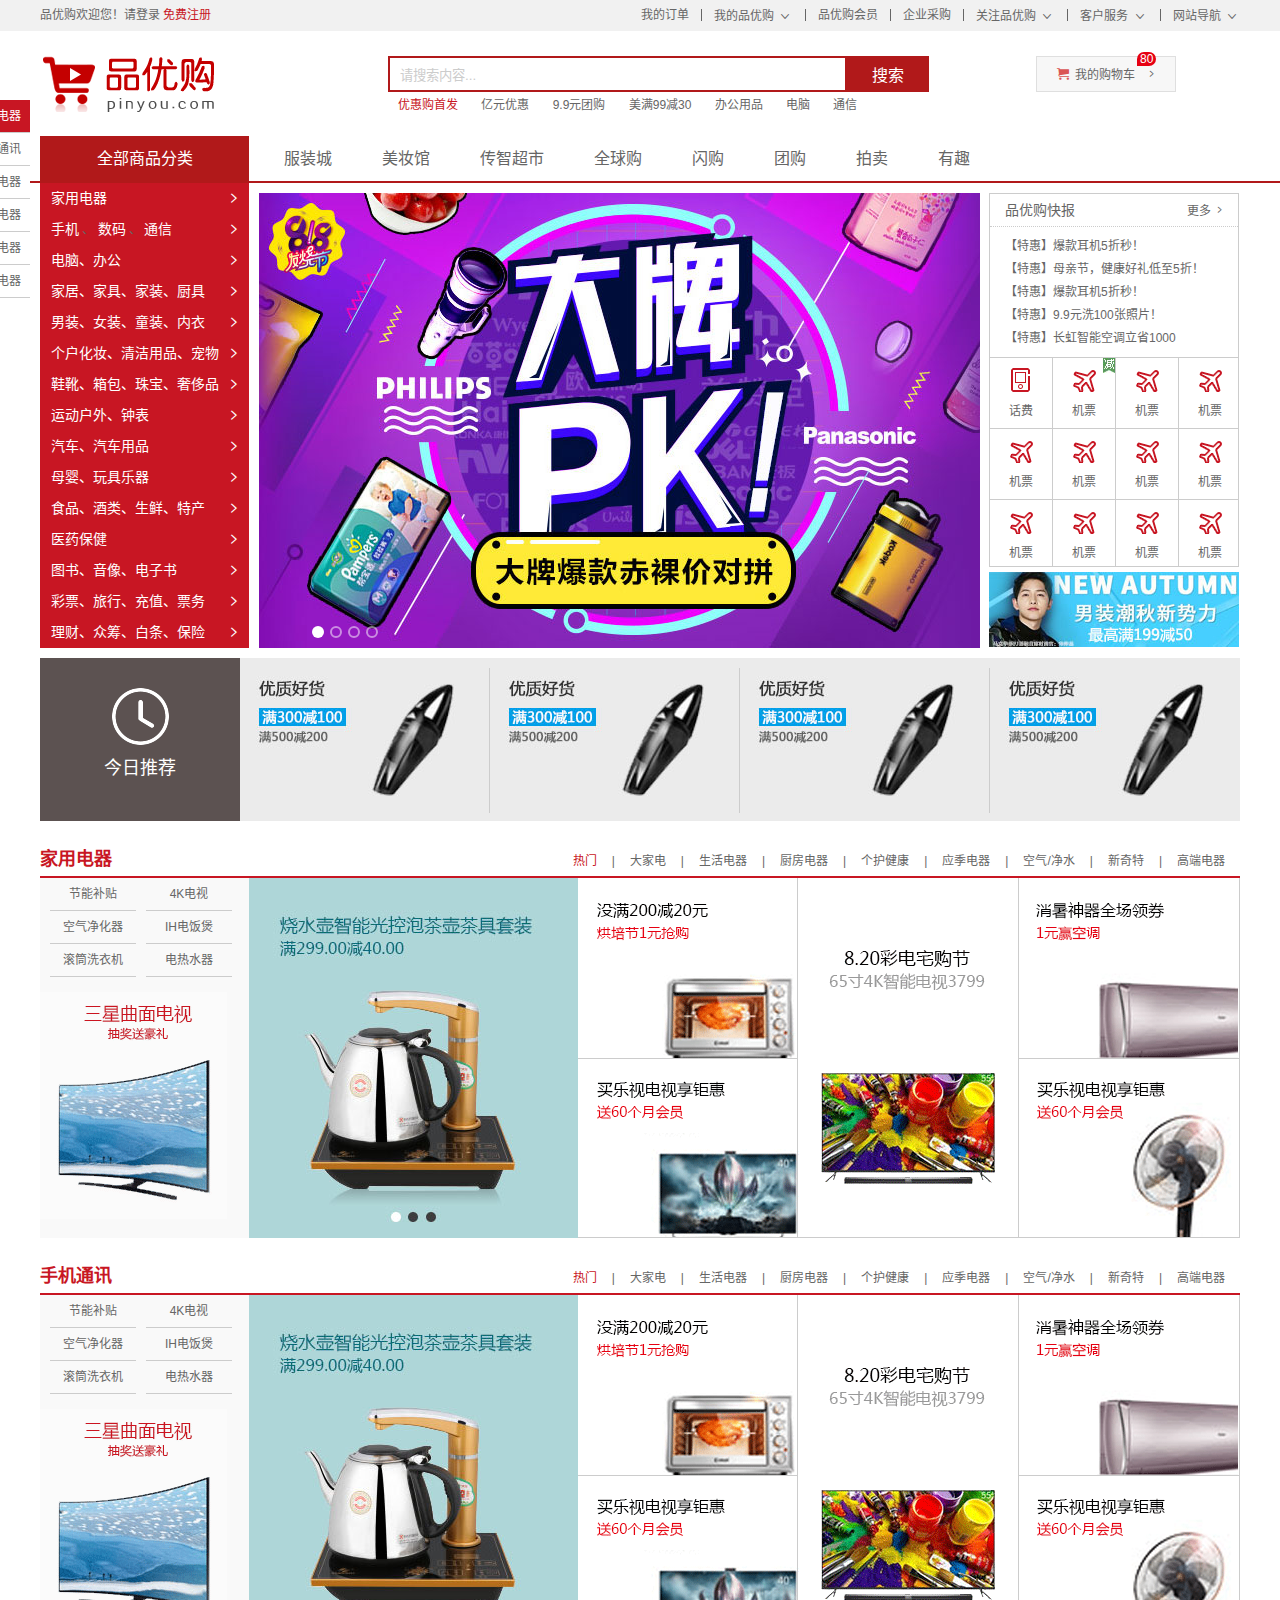
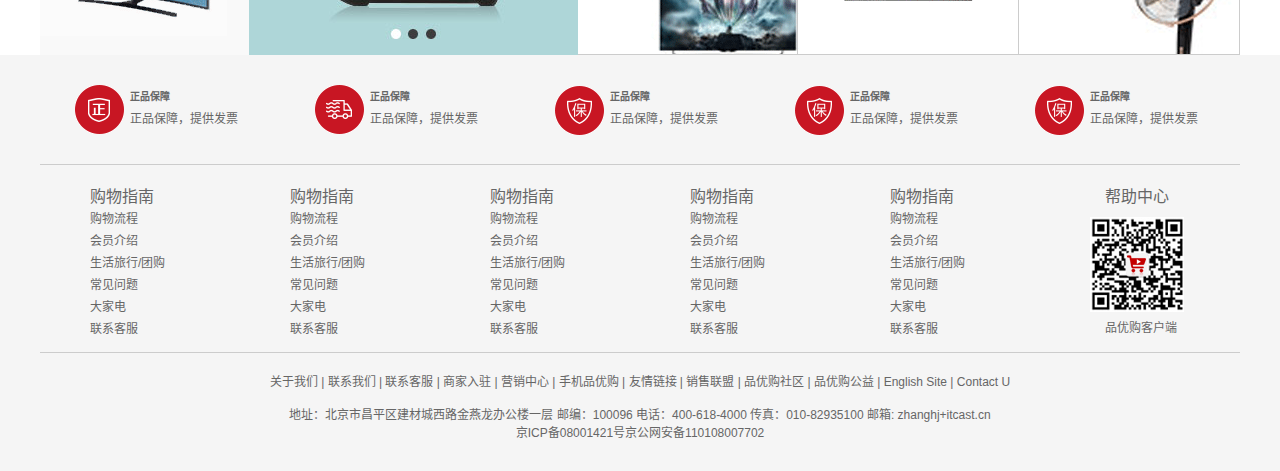
<file: index.html>
<!DOCTYPE html>
<html lang="zh-CN">

<head>
    <meta charset="UTF-8">
    <meta name="viewport" content="width=device-width, initial-scale=1.0">
    <meta http-equiv="X-UA-Compatible" content="ie=edge">

    <title>品优购-综合网购首选-正品低价、品质保障、配送及时、轻松购物！</title>
    <meta name="description" content="品优购JD.COM-专业的综合网上购物商城,销售家电、数码通讯、电脑、家居百货、服装服饰、母婴、图书、食品等数万个品牌优质商品.便捷、诚信的服务，为您提供愉悦的网上购物体验!" />
    <meta name="Keywords" content="网上购物,网上商城,手机,笔记本,电脑,MP3,CD,VCD,DV,相机,数码,配件,手表,存储卡,品优购" />
    <!-- 引入facicon.ico网页图标 -->
    <link rel="shortcut icon" href="favicon.ico" type="image/x-icon" />
    <!-- 引入css 初始化的css 文件 -->
    <link rel="stylesheet" href="css/base.css">
    <!-- 引入公共样式的css 文件 -->
    <link rel="stylesheet" href="css/common.css">
    <!-- 引入 首页的css文件 -->
    <link rel="stylesheet" href="css/index.css">
    <!-- 这个animate.js 必须写到 index.js的上面引入 -->
    <script src="js/animate.js"></script>
    <!-- 引入我们首页的js文件 -->
    <script src="js/index.js"></script>
</head>

<body>
    <!-- 顶部快捷导航start -->
    <div class="shortcut">
        <div class="w">
            <div class="fl">
                <ul>
                    <li>品优购欢迎您！ </li>
                    <li>
                        <a href="register.html">请登录</a>
                        <a href="register.html" class="style-red">免费注册</a>
                    </li>
                </ul>
            </div>
            <div class="fr">
                <ul>
                    <li><a href="#">我的订单</a></li>
                    <li class="spacer"></li>
                    <li>
                        <a href="#">我的品优购</a>
                        <i class="icomoon"></i>
                    </li>
                    <li class="spacer"></li>
                    <li><a href="#">品优购会员</a></li>
                    <li class="spacer"></li>
                    <li><a href="#">企业采购</a></li>
                    <li class="spacer"></li>
                    <li><a href="#">关注品优购</a> <i class="icomoon"></i></li>
                    <li class="spacer"></li>
                    <li><a href="#">客户服务</a> <i class="icomoon"></i></li>
                    <li class="spacer"></li>
                    <li><a href="#">网站导航</a> <i class="icomoon"></i></li>
                </ul>
            </div>
        </div>
    </div>
    <!-- 顶部快捷导航end  -->
    <!-- header制作 -->
    <div class="header w">
        <!-- logo -->
        <div class="logo">
            <h1>
                <a href="index.html" title="品优购">品优购</a>
            </h1>
        </div>
        <!-- search -->
        <div class="search">
            <input type="text" class="text" value="请搜索内容...">
            <button class="btn">搜索</button>
        </div>
        <!-- hotwrods -->
        <div class="hotwrods">
            <a href="#" class="style-red">优惠购首发</a>
            <a href="#">亿元优惠</a>
            <a href="#">9.9元团购</a>
            <a href="#">美满99减30</a>
            <a href="#">办公用品</a>
            <a href="#">电脑</a>
            <a href="#">通信</a>
        </div>
        <div class="shopcar">
            <i class="car"> </i>我的购物车 <i class="arrow">  </i>
            <i class="count">80</i>
        </div>
    </div>
    <!-- header 结束 -->
    <!-- nav start -->
    <div class="nav">
        <div class="w">
            <div class="dropdown fl">
                <div class="dt"> 全部商品分类 </div>
                <div class="dd">
                    <ul>
                        <li class="menu_item"><a href="#">家用电器</a> <i>  </i> </li>
                        <li class="menu_item">
                            <a href="list.html">手机</a> 、
                            <a href="#">数码</a> 、
                            <a href="#">通信</a>
                            <i>  </i>
                        </li>
                        <li class="menu_item"><a href="list.html">电脑、办公</a> <i>  </i> </li>
                        <li class="menu_item"><a href="list.html">家居、家具、家装、厨具</a> <i>  </i> </li>
                        <li class="menu_item"><a href="list.html">男装、女装、童装、内衣</a> <i>  </i> </li>
                        <li class="menu_item"><a href="list.html">个户化妆、清洁用品、宠物</a> <i>  </i> </li>
                        <li class="menu_item"><a href="list.html">鞋靴、箱包、珠宝、奢侈品</a> <i>  </i> </li>
                        <li class="menu_item"><a href="list.html">运动户外、钟表</a> <i>  </i> </li>
                        <li class="menu_item"><a href="list.html">汽车、汽车用品</a> <i>  </i> </li>
                        <li class="menu_item"><a href="list.html">母婴、玩具乐器</a> <i>  </i> </li>
                        <li class="menu_item"><a href="list.html">食品、酒类、生鲜、特产</a> <i>  </i> </li>
                        <li class="menu_item"><a href="list.html">医药保健</a> <i>  </i> </li>
                        <li class="menu_item"><a href="list.html">图书、音像、电子书</a> <i> </i> </li>
                        <li class="menu_item"><a href="list.html">彩票、旅行、充值、票务</a> <i> </i> </li>
                        <li class="menu_item"><a href="list.html">理财、众筹、白条、保险</a> <i>  </i> </li>
                    </ul>
                </div>
            </div>
            <!-- 右侧导航 -->
            <div class="navitems fl">
                <ul>
                    <li><a href="#">服装城</a></li>
                    <li><a href="#">美妆馆</a></li>
                    <li><a href="#">传智超市</a></li>
                    <li><a href="#">全球购</a></li>
                    <li><a href="#">闪购</a></li>
                    <li><a href="#">团购</a></li>
                    <li><a href="#">拍卖</a></li>
                    <li><a href="#">有趣</a></li>
                </ul>
            </div>
        </div>
    </div>
    <!-- nav end  -->
    <!-- main 模块 -->
    <div class="w">
        <div class="main">
            <div class="focus fl">
                <!-- 左侧按钮 -->
                <a href="javascript:;" class="arrow-l">
                    &lt;
                 </a>
                <!-- 右侧按钮 -->
                <a href="javascript:;" class="arrow-r">  </a>
                <!-- 核心的滚动区域 -->
                <ul>
                    <li>
                        <a href="#"><img src="upload/focus.jpg" alt=""></a>
                    </li>
                    <li>
                        <a href="#"><img src="upload/focus1.jpg" alt=""></a>
                    </li>
                    <li>
                        <a href="#"><img src="upload/focus2.jpg" alt=""></a>
                    </li>
                    <li>
                        <a href="#"><img src="upload/focus3.jpg" alt=""></a>
                    </li>
                </ul>
                <!-- 小圆圈 -->
                <ol class="circle">

                </ol>
            </div>
            <div class="newsflash fr">
                <div class="news">
                    <div class="news-hd">
                        品优购快报
                        <a href="#">更多</a>
                    </div>
                    <div class="news-bd">
                        <ul>
                            <li><a href="#">【特惠】爆款耳机5折秒！</a></li>
                            <li><a href="#">【特惠】母亲节，健康好礼低至5折！</a></li>
                            <li><a href="#">【特惠】爆款耳机5折秒！</a></li>
                            <li><a href="#">【特惠】9.9元洗100张照片！</a></li>
                            <li><a href="#">【特惠】长虹智能空调立省1000</a></li>
                        </ul>
                    </div>
                </div>
                <div class="lifeservice">
                    <ul>
                        <li>
                            <a href="#">
                                <i class="service_ico service_ico_huafei"></i>
                                <p>话费</p>
                            </a>
                        </li>
                        <li>
                            <a href="#">
                                <i class="service_ico service_ico_feiji"></i>
                                <p>机票</p>
                            </a>
                            <span class="hot"></span>
                        </li>
                        <li>
                            <a href="#">
                                <i class="service_ico service_ico_feiji"></i>
                                <p>机票</p>
                            </a>
                        </li>
                        <li>
                            <a href="#">
                                <i class="service_ico service_ico_feiji"></i>
                                <p>机票</p>
                            </a>
                        </li>
                        <li>
                            <a href="#">
                                <i class="service_ico service_ico_feiji"></i>
                                <p>机票</p>
                            </a>
                        </li>
                        <li>
                            <a href="#">
                                <i class="service_ico service_ico_feiji"></i>
                                <p>机票</p>
                            </a>
                        </li>
                        <li>
                            <a href="#">
                                <i class="service_ico service_ico_feiji"></i>
                                <p>机票</p>
                            </a>
                        </li>
                        <li>
                            <a href="#">
                                <i class="service_ico service_ico_feiji"></i>
                                <p>机票</p>
                            </a>
                        </li>
                        <li>
                            <a href="#">
                                <i class="service_ico service_ico_feiji"></i>
                                <p>机票</p>
                            </a>
                        </li>
                        <li>
                            <a href="#">
                                <i class="service_ico service_ico_feiji"></i>
                                <p>机票</p>
                            </a>
                        </li>
                        <li>
                            <a href="#">
                                <i class="service_ico service_ico_feiji"></i>
                                <p>机票</p>
                            </a>
                        </li>
                        <li>
                            <a href="#">
                                <i class="service_ico service_ico_feiji"></i>
                                <p>机票</p>
                            </a>
                        </li>
                    </ul>
                </div>
                <div class="bargain">
                    <img src="upload/bargain.jpg" alt="">
                </div>
            </div>
        </div>
    </div>

    <!-- 推荐服务模块 start -->
    <div class="recommend w">
        <div class="recom-hd fl">
            <img src="img/clock.png" alt="">
            <h3>今日推荐</h3>
        </div>
        <div class="recom-bd fl">
            <ul>
                <li>
                    <a href="#">
                        <img src="upload/pic.jpg" alt="">
                    </a>
                </li>
                <li>
                    <a href="#">
                        <img src="upload/pic.jpg" alt="">
                    </a>
                </li>
                <li>
                    <a href="#">
                        <img src="upload/pic.jpg" alt="">
                    </a>
                </li>
                <li class="last">
                    <a href="#">
                        <img src="upload/pic.jpg" alt="">
                    </a>
                </li>

            </ul>
        </div>
    </div>
    <!-- 推荐服务模块 end -->

    <!-- 楼层区 start -->
    <div class="floor">
        <div class="jiadian w">
            <div class="box-hd">
                <h3>家用电器</h3>
                <div class="tab-list">
                    <ul>
                        <li><a href="#" class="style-red">热门</a>|</li>
                        <li><a href="#">大家电</a>|</li>
                        <li><a href="#">生活电器</a>|</li>
                        <li><a href="#">厨房电器</a>|</li>
                        <li><a href="#">个护健康</a>|</li>
                        <li><a href="#">应季电器</a>|</li>
                        <li><a href="#">空气/净水</a>|</li>
                        <li><a href="#">新奇特</a>|</li>
                        <li><a href="#">高端电器</a></li>
                    </ul>
                </div>
            </div>
            <div class="box-bd">
                <ul class="tab-con">
                    <li class="w209">
                        <ul class="tab-con-list">
                            <li>
                                <a href="#">节能补贴</a>
                            </li>
                            <li>
                                <a href="#">4K电视</a>
                            </li>
                            <li>
                                <a href="#">空气净化器</a>
                            </li>
                            <li>
                                <a href="#">IH电饭煲</a>
                            </li>
                            <li>
                                <a href="#">滚筒洗衣机</a>
                            </li>
                            <li>
                                <a href="#">电热水器</a>
                            </li>
                        </ul>
                        <img src="upload/floor-1-1.png" alt="">
                    </li>
                    <li class="w329">
                        <img src="upload/pic1.jpg" alt="">
                    </li>
                    <li class="w219">
                        <div class="tab-con-item">
                            <a href="#">
                                <img src="upload/floor-1-2.png" alt="">
                            </a>
                        </div>
                        <div class="tab-con-item">
                            <a href="#">
                                <img src="upload/floor-1-3.png" alt="">
                            </a>
                        </div>
                    </li>
                    <li class="w220">
                        <div class="tab-con-item">
                            <a href="#">
                                <img src="upload/floor-1-4.png" alt="">
                            </a>
                        </div>
                    </li>
                    <li class="w220">
                        <div class="tab-con-item">
                            <a href="#">
                                <img src="upload/floor-1-5.png" alt="">
                            </a>
                        </div>
                        <div class="tab-con-item">
                            <a href="#">
                                <img src="upload/floor-1-6.png" alt="">
                            </a>
                        </div>
                    </li>
                </ul>
                <!-- <ul class="tab-con">
					<li>1</li>
					<li>2</li>
					<li>3</li>
					<li>4</li>
					<li>5</li>
				</ul> -->
            </div>
        </div>
        <div class="shouji w">
            <div class="box-hd">
                <h3>手机通讯</h3>
                <div class="tab-list">
                    <ul>
                        <li><a href="#" class="style-red">热门</a>|</li>
                        <li><a href="#">大家电</a>|</li>
                        <li><a href="#">生活电器</a>|</li>
                        <li><a href="#">厨房电器</a>|</li>
                        <li><a href="#">个护健康</a>|</li>
                        <li><a href="#">应季电器</a>|</li>
                        <li><a href="#">空气/净水</a>|</li>
                        <li><a href="#">新奇特</a>|</li>
                        <li><a href="#">高端电器</a></li>
                    </ul>
                </div>
            </div>
            <div class="box-bd">
                <ul class="tab-con">
                    <li class="w209">
                        <ul class="tab-con-list">
                            <li>
                                <a href="#">节能补贴</a>
                            </li>
                            <li>
                                <a href="#">4K电视</a>
                            </li>
                            <li>
                                <a href="#">空气净化器</a>
                            </li>
                            <li>
                                <a href="#">IH电饭煲</a>
                            </li>
                            <li>
                                <a href="#">滚筒洗衣机</a>
                            </li>
                            <li>
                                <a href="#">电热水器</a>
                            </li>
                        </ul>
                        <img src="upload/floor-1-1.png" alt="">
                    </li>
                    <li class="w329">
                        <img src="upload/pic1.jpg" alt="">
                    </li>
                    <li class="w219">
                        <div class="tab-con-item">
                            <a href="#">
                                <img src="upload/floor-1-2.png" alt="">
                            </a>
                        </div>
                        <div class="tab-con-item">
                            <a href="#">
                                <img src="upload/floor-1-3.png" alt="">
                            </a>
                        </div>
                    </li>
                    <li class="w220">
                        <div class="tab-con-item">
                            <a href="#">
                                <img src="upload/floor-1-4.png" alt="">
                            </a>
                        </div>
                    </li>
                    <li class="w220">
                        <div class="tab-con-item">
                            <a href="#">
                                <img src="upload/floor-1-5.png" alt="">
                            </a>
                        </div>
                        <div class="tab-con-item">
                            <a href="#">
                                <img src="upload/floor-1-6.png" alt="">
                            </a>
                        </div>
                    </li>
                </ul>
                <!-- <ul class="tab-con">
					<li>1</li>
					<li>2</li>
					<li>3</li>
					<li>4</li>
					<li>5</li>
				</ul> -->
            </div>
        </div>
    </div>
    <!-- 楼层区 end -->
    <!-- 固定电梯导航 -->
    <div class="fixedtool">
        <ul>
            <li class="current">家用电器</li>
            <li>手机通讯</li>
            <li>家用电器</li>
            <li>家用电器</li>
            <li>家用电器</li>
            <li>家用电器</li>
        </ul>
    </div>
    <!-- footer start -->
    <div class="footer">
        <div class="w">
            <!-- mod_service -->
            <div class="mod_service">
                <ul>
                    <li>
                        <i class="mod-service-icon mod_service_zheng"></i>
                        <div class="mod_service_tit">
                            <h5>正品保障</h5>
                            <p>正品保障，提供发票</p>
                        </div>
                    </li>
                    <li>
                        <i class="mod-service-icon mod_service_kuai"></i>
                        <div class="mod_service_tit">
                            <h5>正品保障</h5>
                            <p>正品保障，提供发票</p>
                        </div>
                    </li>
                    <li>
                        <i class="mod-service-icon mod_service_bao"></i>
                        <div class="mod_service_tit">
                            <h5>正品保障</h5>
                            <p>正品保障，提供发票</p>
                        </div>
                    </li>
                    <li>
                        <i class="mod-service-icon mod_service_bao"></i>
                        <div class="mod_service_tit">
                            <h5>正品保障</h5>
                            <p>正品保障，提供发票</p>
                        </div>
                    </li>
                    <li>
                        <i class="mod-service-icon mod_service_bao"></i>
                        <div class="mod_service_tit">
                            <h5>正品保障</h5>
                            <p>正品保障，提供发票</p>
                        </div>
                    </li>
                </ul>
            </div>
            <!-- mod_help -->
            <div class="mod_help">
                <dl class="mod_help_item">
                    <dt>购物指南</dt>
                    <dd> <a href="#">购物流程 </a></dd>
                    <dd> <a href="#">会员介绍 </a></dd>
                    <dd> <a href="#">生活旅行/团购 </a></dd>
                    <dd> <a href="#">常见问题 </a></dd>
                    <dd> <a href="#">大家电 </a></dd>
                    <dd> <a href="#">联系客服 </a></dd>
                </dl>
                <dl class="mod_help_item">
                    <dt>购物指南</dt>
                    <dd> <a href="#">购物流程 </a></dd>
                    <dd> <a href="#">会员介绍 </a></dd>
                    <dd> <a href="#">生活旅行/团购 </a></dd>
                    <dd> <a href="#">常见问题 </a></dd>
                    <dd> <a href="#">大家电 </a></dd>
                    <dd> <a href="#">联系客服 </a></dd>
                </dl>
                <dl class="mod_help_item">
                    <dt>购物指南</dt>
                    <dd> <a href="#">购物流程 </a></dd>
                    <dd> <a href="#">会员介绍 </a></dd>
                    <dd> <a href="#">生活旅行/团购 </a></dd>
                    <dd> <a href="#">常见问题 </a></dd>
                    <dd> <a href="#">大家电 </a></dd>
                    <dd> <a href="#">联系客服 </a></dd>
                </dl>
                <dl class="mod_help_item">
                    <dt>购物指南</dt>
                    <dd> <a href="#">购物流程 </a></dd>
                    <dd> <a href="#">会员介绍 </a></dd>
                    <dd> <a href="#">生活旅行/团购 </a></dd>
                    <dd> <a href="#">常见问题 </a></dd>
                    <dd> <a href="#">大家电 </a></dd>
                    <dd> <a href="#">联系客服 </a></dd>
                </dl>
                <dl class="mod_help_item">
                    <dt>购物指南</dt>
                    <dd> <a href="#">购物流程 </a></dd>
                    <dd> <a href="#">会员介绍 </a></dd>
                    <dd> <a href="#">生活旅行/团购 </a></dd>
                    <dd> <a href="#">常见问题 </a></dd>
                    <dd> <a href="#">大家电 </a></dd>
                    <dd> <a href="#">联系客服 </a></dd>
                </dl>
                <dl class="mod_help_item mod_help_app">
                    <dt>帮助中心</dt>
                    <dd>
                        <img src="upload/erweima.png" alt="">
                        <p>品优购客户端</p>
                    </dd>
                </dl>
            </div>

            <!-- mod_copyright  -->
            <div class="mod_copyright">
                <p class="mod_copyright_links">
                    关于我们 | 联系我们 | 联系客服 | 商家入驻 | 营销中心 | 手机品优购 | 友情链接 | 销售联盟 | 品优购社区 | 品优购公益 | English Site | Contact U
                </p>
                <p class="mod_copyright_info">
                    地址：北京市昌平区建材城西路金燕龙办公楼一层 邮编：100096 电话：400-618-4000 传真：010-82935100 邮箱: zhanghj+itcast.cn <br> 京ICP备08001421号京公网安备110108007702
                </p>
            </div>
        </div>
    </div>
    <!-- footer end -->
</body>

</html>
</file>
<file: css/base.css>
﻿/*清除元素默认的内外边距  */
* {
    margin: 0;
    padding: 0
}
/*让所有斜体 不倾斜*/
em,
i {
    font-style: normal;
}
/*去掉列表前面的小点*/
li {
    list-style: none;
}
/*图片没有边框   去掉图片底侧的空白缝隙*/
img {
    border: 0;  /*ie6*/
    vertical-align: middle;
}
/*让button 按钮 变成小手*/
button {
    cursor: pointer;
}
/*取消链接的下划线*/
a {
    color: #666;
    text-decoration: none;
}

a:hover {
    color: #e33333;
}

button,
input {
    font-family: 'Microsoft YaHei', 'Heiti SC', tahoma, arial, 'Hiragino Sans GB', \\5B8B\4F53, sans-serif;
    /*取消轮廓线 蓝色的*/
    outline: none;
}

body {
    background-color: #fff;
    font: 12px/1.5 'Microsoft YaHei', 'Heiti SC', tahoma, arial, 'Hiragino Sans GB', \\5B8B\4F53, sans-serif;
    color: #666
}

.hide,
.none {
    display: none;
}
/*清除浮动*/
.clearfix:after {
    visibility: hidden;
    clear: both;
    display: block;
    content: ".";
    height: 0
}

.clearfix {
    *zoom: 1
}
</file>
<file: css/common.css>
/*公共样式*/
.fl {
	float: left;
}
.fr {
	float: right;
}
@font-face {
    font-family: 'icomoon';
    src:  url('../fonts/icomoon.eot?7kkyc2');
    src:  url('../fonts/icomoon.eot?7kkyc2#iefix') format('embedded-opentype'),
    url('../fonts/icomoon.ttf?7kkyc2') format('truetype'),
    url('../fonts/icomoon.woff?7kkyc2') format('woff'),
    url('../fonts/icomoon.svg?7kkyc2#icomoon') format('svg');
  font-weight: normal;
  font-style: normal;
}
.fr .icomoon {
	font-family: 'icomoon';
	font-size: 16px;
	line-height: 26px;
}
/*版心*/
.w {
	width: 1200px;
	margin: 0 auto;
}
.style-red {
	color: #c81623;
}
.spacer {
	width: 1px;
	height: 12px;
	background-color: #666;
	margin: 9px 12px 0;
}
/*顶部快捷导航*/
.shortcut {
	height: 31px;
	background-color: #f1f1f1;
	line-height: 31px;
}
.shortcut li {
	float: left;
}
/*header区域*/
.header {
	position: relative;
	height: 105px;
}
.logo {
	position: absolute;
	top: 25px;
	left: 0;
	width: 175px;
	height: 56px;
}
.logo a {
	display: block;
	/*overflow: hidden;*/
	width: 175px;
	height: 56px;
	background: url(../img/logo.png) no-repeat;
	/*text-indent: -999px;*/
	font-size: 0;
}
.search {
	position: absolute;
	top: 25px;
	left: 348px;
}
.text {
	float: left;
	width: 445px;
	height: 32px;
	border: 2px solid #b1191a;
	padding-left: 10px;
	color: #ccc;
}
.btn {
	float: left;
	width: 82px;
	height: 36px;
	background-color: #b1191a;
	border: 0;
	font-size: 16px;
	color: #fff;
}
.hotwrods {
	position: absolute;
	top: 65px;
	left: 348px;
}
.hotwrods a {
	margin: 0 10px;
}
.shopcar {
	position: absolute;
	top:25px;
	right: 64px;
	width: 138px;
	height: 34px;
	border: 1px solid #dfdfdf;
	background-color: #f7f7f7;
	line-height: 34px;
	text-align: center;
}
.car {
	font-family: 'icomoon';
	color: #da5555;
}
.arrow {
	font-family: 'icomoon';
	margin-left: 5px;
}
.count {
	position: absolute;
	top: -5px;
	/*应该是左侧对齐 文字才能往右走显示*/
	left: 100px;
	background-color: #e60012;
	height: 14px;
	padding: 0 3px;
	line-height: 14px;
	color: #fff;
	/*border-radius: 左上角 右上角  右下角  左下角;*/
	border-radius: 7px 7px 7px 0;
}
/*nav start*/
.nav {
	height: 45px;
	border-bottom: 2px solid #b1191a;
}
.dropdown {
	width: 209px;
	height: 45px;
}
.dropdown .dt {
	height: 100%;
	background-color: #b1191a;
	font-size: 16px;
	color: #fff;
	text-align: center;
	line-height: 45px;
}
.dropdown .dd {
	height: 465px;
	background-color: #c81623;
	margin-top: 2px;
} 

.menu_item:hover {
	background-color: #fff;
}
/*鼠标经过li 里面的 a变颜色*/
.menu_item:hover a {
	color: #c81623;
}

.menu_item {
	height: 31px;
	line-height: 31px;
	margin-left: 1px;
	padding: 0 10px;
	transition: all .5s;
}
.menu_item:hover {
	padding-left: 20px;
}
.menu_item a {
	font-size: 14px;
	color: #fff;
}
.menu_item i {
	float: right;
	font-family: 'icomoon';
	font-size: 18px;
	color: #fff;
}
.navitems {
	margin-left: 10px;
}
.navitems li {
	float: left;
}
.navitems li a {
	display: block;
	height: 45px;
	padding: 0 25px;
	line-height: 45px;
	font-size: 16px;
}
/*footer 部分*/
.footer {
	height: 386px;
	background-color: #f5f5f5;
	padding-top: 30px;
}
.mod_service {
	height: 79px;
	border-bottom: 1px solid #ccc;
}

.mod_service li {
	float: left;
	width: 240px;
	height: 79px;

}
.mod-service-icon {
	/*浮动的盒子 可以直接给大小的 不需要转换*/
	float: left;
	width: 50px;
	height: 50px;
	margin-left: 35px;
	background: url(../img/icons.png) no-repeat;
}
.mod_service_zheng {
	background-position: -253px -3px;	
}
.mod_service_tit {
	float: left;
	margin-left: 5px;
}
.mod_service_tit h5 {
	margin: 5px 0;
}
.mod_service_kuai {
	background-position: -255px -54px;
}
.mod_service_bao {
	background-position: -257px -105px;
}
.mod_help {
	height: 187px;
	border-bottom: 1px solid #ccc;
}
.mod_help_item {
	float: left;
	width: 150px;
	padding: 20px 0 0 50px;
}
.mod_help_item dt {
	height: 25px;
	font-size: 16px;
}
.mod_help_item dd {
	height: 22px;
}
.mod_help_app dt,
.mod_help_app p {
	padding-left: 15px;
}
.mod_help_app img {
	margin: 7px 0;
}
.mod_copyright {
	text-align: center;
}
.mod_copyright_links {
	margin: 20px 0 15px 0;
}
.mod_copyright_info {
	line-height: 18px;
}
</file>
<file: css/index.css>
/*这个文件里面放的是 首页的样式*/

.main {
    width: 980px;
    height: 455px;
    margin-left: 219px;
    margin-top: 10px;
}

.focus {
    position: relative;
    width: 721px;
    height: 455px;
    background-color: purple;
    overflow: hidden;
}

.focus ul {
    position: absolute;
    top: 0;
    left: 0;
    width: 600%;
}

.focus ul li {
    float: left;
}

.arrow-l,
.arrow-r {
    display: none;
    position: absolute;
    top: 50%;
    margin-top: -20px;
    width: 24px;
    height: 40px;
    background: rgba(0, 0, 0, .3);
    text-align: center;
    line-height: 40px;
    color: #fff;
    font-family: 'icomoon';
    font-size: 18px;
    z-index: 2;
}

.arrow-r {
    right: 0;
}

.circle {
    position: absolute;
    bottom: 10px;
    left: 50px;
}

.circle li {
    float: left;
    width: 8px;
    height: 8px;
    /*background-color: #fff;*/
    border: 2px solid rgba(255, 255, 255, 0.5);
    margin: 0 3px;
    border-radius: 50%;
    /*鼠标经过显示小手*/
    cursor: pointer;
}

.current {
    background-color: #fff;
}

.newsflash {
    width: 250px;
    height: 455px;
}

.news {
    height: 163px;
    border: 1px solid #ccc;
}

.news-hd {
    height: 32px;
    /*dotted 点线  dashed  虚线*/
    border-bottom: 1px dotted #ccc;
    padding: 0 15px;
    font-size: 14px;
    line-height: 32px;
}

.news-hd a {
    float: right;
    font-size: 12px;
    font-family: 'icomoon';
}

.news-bd {
    padding: 10px 0 0 15px;
}

.news-bd li {
    height: 23px;
}

.lifeservice {
    overflow: hidden;
    height: 208px;
    border: 1px solid #ccc;
    border-top: none;
}

.lifeservice ul {
    width: 252px;
}

.lifeservice li {
    position: relative;
    float: left;
    width: 62px;
    height: 70px;
    border-right: 1px solid #ccc;
    border-bottom: 1px solid #ccc;
}

.lifeservice li a {
    display: block;
    /* overflow: hidden; 解决i 引起的 外边距塌陷合并的问题*/
    overflow: hidden;
    height: 100%;
}

.lifeservice li p {
    text-align: center;
}

.hot {
    position: absolute;
    right: 0;
    top: 0;
    width: 12px;
    height: 15px;
    background: url(../img/jian.jpg) no-repeat;
}

.service_ico {
    display: block;
    width: 24px;
    height: 24px;
    background: url(../img/icons.png) no-repeat;
    margin: 10px auto;
}

.service_ico_huafei {
    background-position: -17px -16px;
}

.service_ico_feiji {
    width: 26px;
    background-position: -78px -16px;
}

.bargain {
    height: 75px;
    margin-top: 5px;
}


/*推荐模块*/

.recommend {
    height: 163px;
    margin-top: 10px;
}

.recom-hd {
    width: 200px;
    height: 163px;
    background-color: #5c5251;
    text-align: center;
}

.recom-hd img {
    margin: 30px 0 10px 0;
}

.recom-hd h3 {
    font-size: 18px;
    color: #fff;
    font-weight: normal;
}

.recom-bd {
    width: 1000px;
    height: 163px;
    background-color: #ebebeb;
}

.recom-bd li {
    float: left;
    width: 249px;
    height: 145px;
    border-right: 1px solid #ccc;
    margin-top: 10px;
}

.recom-bd .last {
    border-right: 0;
}


/*floor 楼层区*/

.box-hd {
    height: 30px;
    border-bottom: 2px solid #c81623;
    margin-top: 25px;
}

.box-hd h3 {
    float: left;
    font-size: 18px;
    color: #c81623;
}

.tab-list {
    float: right;
    line-height: 30px;
}

.tab-list li {
    float: left;
}

.tab-list li a {
    margin: 0 15px;
}

.box-bd {
    height: 360px;
}

.w209 {
    width: 209px;
    background-color: #f9f9f9;
}

.w329 {
    width: 329px;
}

.w219 {
    width: 219px;
    border-right: 1px solid #ccc;
}

.w220 {
    width: 220px;
    border-right: 1px solid #ccc;
}

.tab-con li {
    float: left;
    height: 360px;
}

.tab-con-item {
    border-bottom: 1px solid #ccc;
}

.tab-con-list {
    overflow: hidden;
    margin-bottom: 15px;
}

.tab-con-list li {
    width: 86px;
    height: 32px;
    line-height: 32px;
    border-bottom: 1px solid #ccc;
    margin-left: 10px;
    text-align: center;
}

.box-bd li {
    overflow: hidden;
}

.box-bd img {
    /*过渡写到本身上， 谁做动画，给谁加*/
    transition: all .2s;
}


/*我们鼠标经过图片 往右走 8px*/

.box-bd img:hover {
    margin-left: 8px;
}


/*电梯导航*/

.fixedtool {
    position: fixed;
    top: 100px;
    left: 50%;
    margin-left: -676px;
    width: 66px;
    background-color: #fff;
}

.fixedtool li {
    height: 32px;
    line-height: 32px;
    text-align: center;
    font-size: 12px;
    border-bottom: 1px solid #ccc;
    cursor: pointer;
}

.fixedtool .current {
    background-color: #c81623;
    color: #fff;
}
</file>
